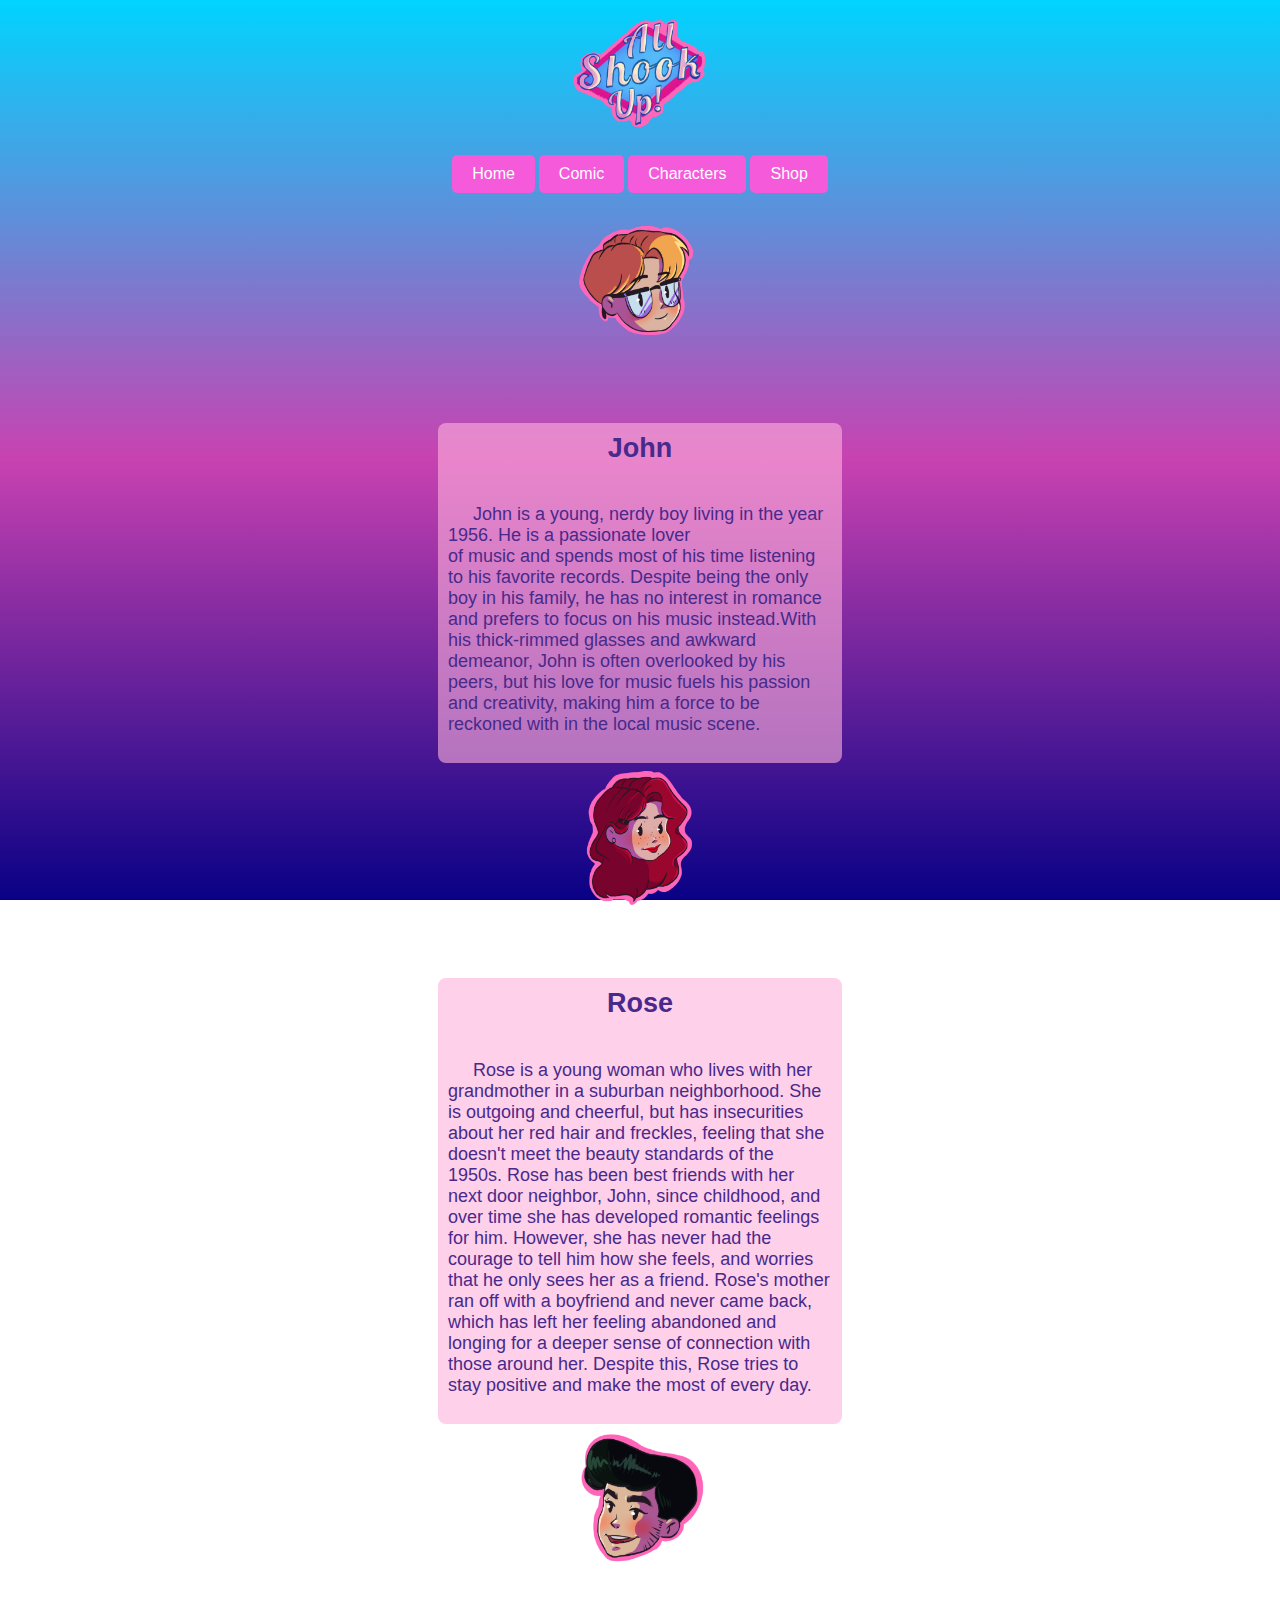
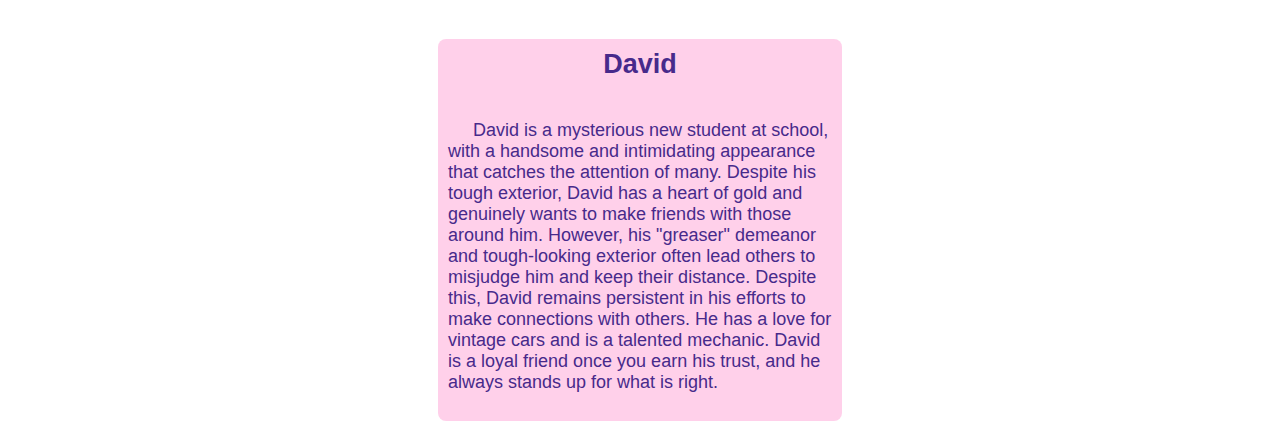
<file: Characters.html>
<!DOCTYPE html>
<html lang="en">
<head>
  <title>Character page</title>
  <link rel="stylesheet" type="text/css" href="styles.css">
  <style>
    .button {
      background-color: rgb(245, 90, 219);
      border: none;
      color: white;
      padding: 10px 20px;
      text-align: center;
      text-decoration: none;
      display: inline-block;
      font-size: 16px;
      margin: 4px 2px 5px;
      cursor: pointer;
      border-radius: 5px;
    }

    /* Center the buttons within the containing div */
    .button-container {
      display: flex;
      justify-content: center;
      width: 100%;
      max-width: 960px;
      margin: 0 auto;
    }
  </style>
</head>
<body>
  <img src="media/logo.png" alt="Logo">
  <div class="button-container">
    <!-- Add buttons for Home, Characters, and Shop -->
    <button class="button"><a href="index.html">Home</a></button>
    <button class="button"><a href="comic.html">Comic</a></button>
    <button class="button"><a href="Characters.html">Characters</a></button>
    <button class="button"><a href="https://www.etsy.com/shop/PastelPrizm" target="_blank">Shop</a></button>
  </div>

  <div class="photo">
    <img src="media/john.png" alt="John" id="john">
    <div class="description" id="john-desc">
      <h2>John</h2>
      <p>&nbsp;&nbsp;&nbsp;&nbsp;&nbsp;John is a young, nerdy boy living in the year 1956. He is a passionate lover<br>
       of music and spends most of his time listening to his favorite records. Despite being
       the only boy in his family, he has no interest in romance and prefers to focus on his
       music instead.With his thick-rimmed glasses and awkward demeanor, John is 
      often overlooked by his peers, but his love for music fuels his passion
      and creativity, making him a force to be reckoned with in the local music scene.</p>
    </div>
  </div>
  
  <div class="photo">
    <img src="media/rose.png" alt="Rose" id="rose">
    <div class="description" id="rose-desc">
      <h2>Rose</h2>
      <p>&nbsp;&nbsp;&nbsp;&nbsp;&nbsp;Rose is a young woman who lives with her grandmother in a suburban
        neighborhood. She is outgoing and cheerful, but has insecurities about her red 
        hair and freckles, feeling that she doesn't meet the beauty standards of the 1950s.
        Rose has been best friends with her next door neighbor, John, since childhood, and 
        over time she has developed romantic feelings for him. However, she has never had
        the courage to tell him how she feels, and worries that he only sees her as a friend.
        Rose's mother ran off with a boyfriend and never came back, which has left her feeling 
        abandoned and longing for a deeper sense of connection with those around her.
        Despite this, Rose tries to stay positive and make the most of every day.</p>
    </div>
  </div>
  
  <div class="photo">
    <img src="media/david.png" alt="David" id="david">
    <div class="description" id="david-desc">
      <h2>David</h2>
      <p>&nbsp;&nbsp;&nbsp;&nbsp;&nbsp;David is a mysterious new student at school, with a handsome and intimidating 
        appearance that catches the attention of many. Despite his tough exterior, David
        has a heart of gold and genuinely wants to make friends with those around him. 
        However, his "greaser" demeanor and tough-looking exterior often lead others to
        misjudge him and keep their distance. Despite this, David remains persistent in his
        efforts to make connections with others. He has a love for vintage cars and is a talented mechanic. 
        David is a loyal friend once you earn his trust, and he always stands up for what is right.</p>
    </div>
  </div>

  <script>
// Add click event listener to each image
document.getElementById('john').addEventListener('click', function(event) {
    // Stop the event from propagating to the document
    event.stopPropagation();

    // Hide any open description boxes
    hideAllDescriptions();

    document.getElementById('john-desc').style.display = 'block';
  });

  document.getElementById('rose').addEventListener('click', function(event) {
    // Stop the event from propagating to the document
    event.stopPropagation();

    // Hide any open description boxes
    hideAllDescriptions();

    document.getElementById('rose-desc').style.display = 'block';
  });

  document.getElementById('david').addEventListener('click', function(event) {
    // Stop the event from propagating to the document
    event.stopPropagation();

    // Hide any open description boxes
    hideAllDescriptions();

    document.getElementById('david-desc').style.display = 'block';
  });

  // Add click event listener to the document to hide the description box
  document.addEventListener('click', function(event) {
    // Get the description box element
    var description = event.target.closest('.description');

    // Check if the click event happened outside of the description box
    if (!description) {
      // Hide any open description boxes
      hideAllDescriptions();
    }
  });

  // Function to hide all description boxes
  function hideAllDescriptions() {
    var descriptions = document.getElementsByClassName('description');
    for (var i = 0; i < descriptions.length; i++) {
      descriptions[i].style.display = 'none';
    }
  }
  
  </script>
</body>
</html>
</file>
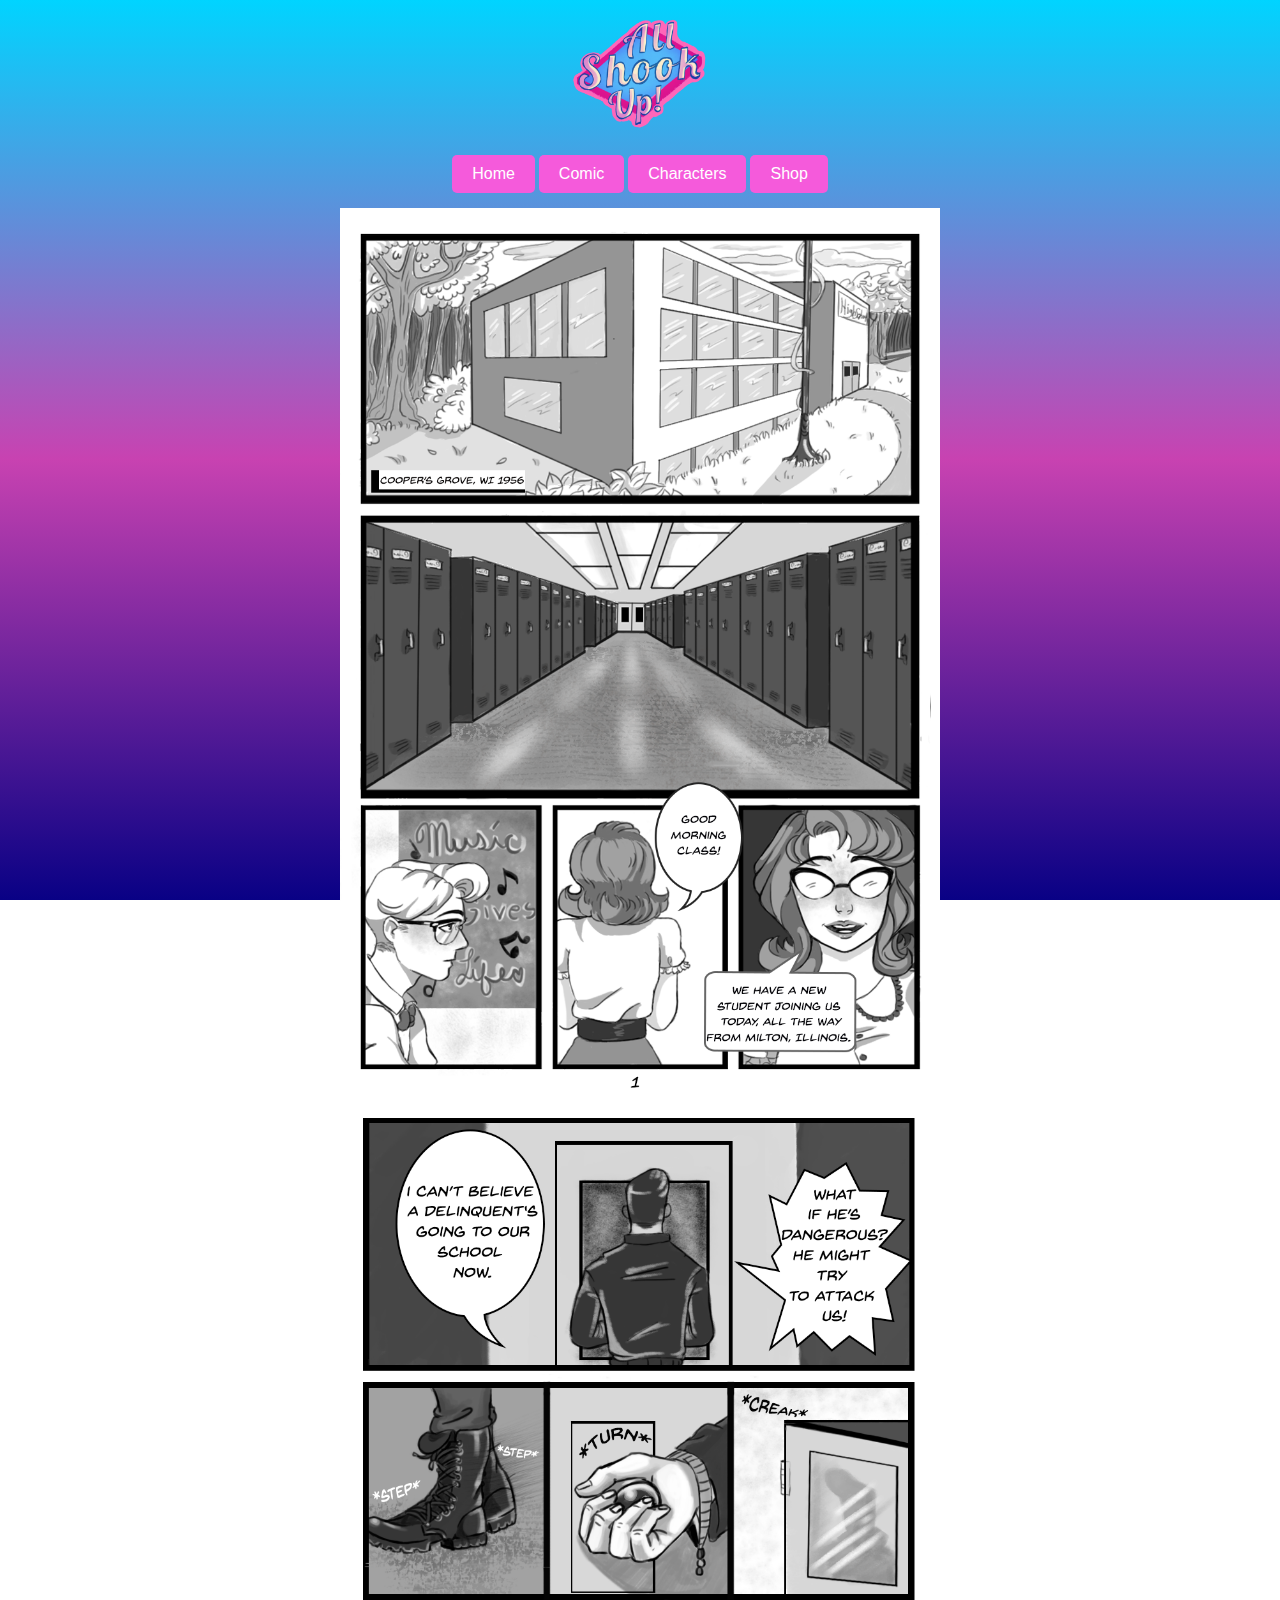
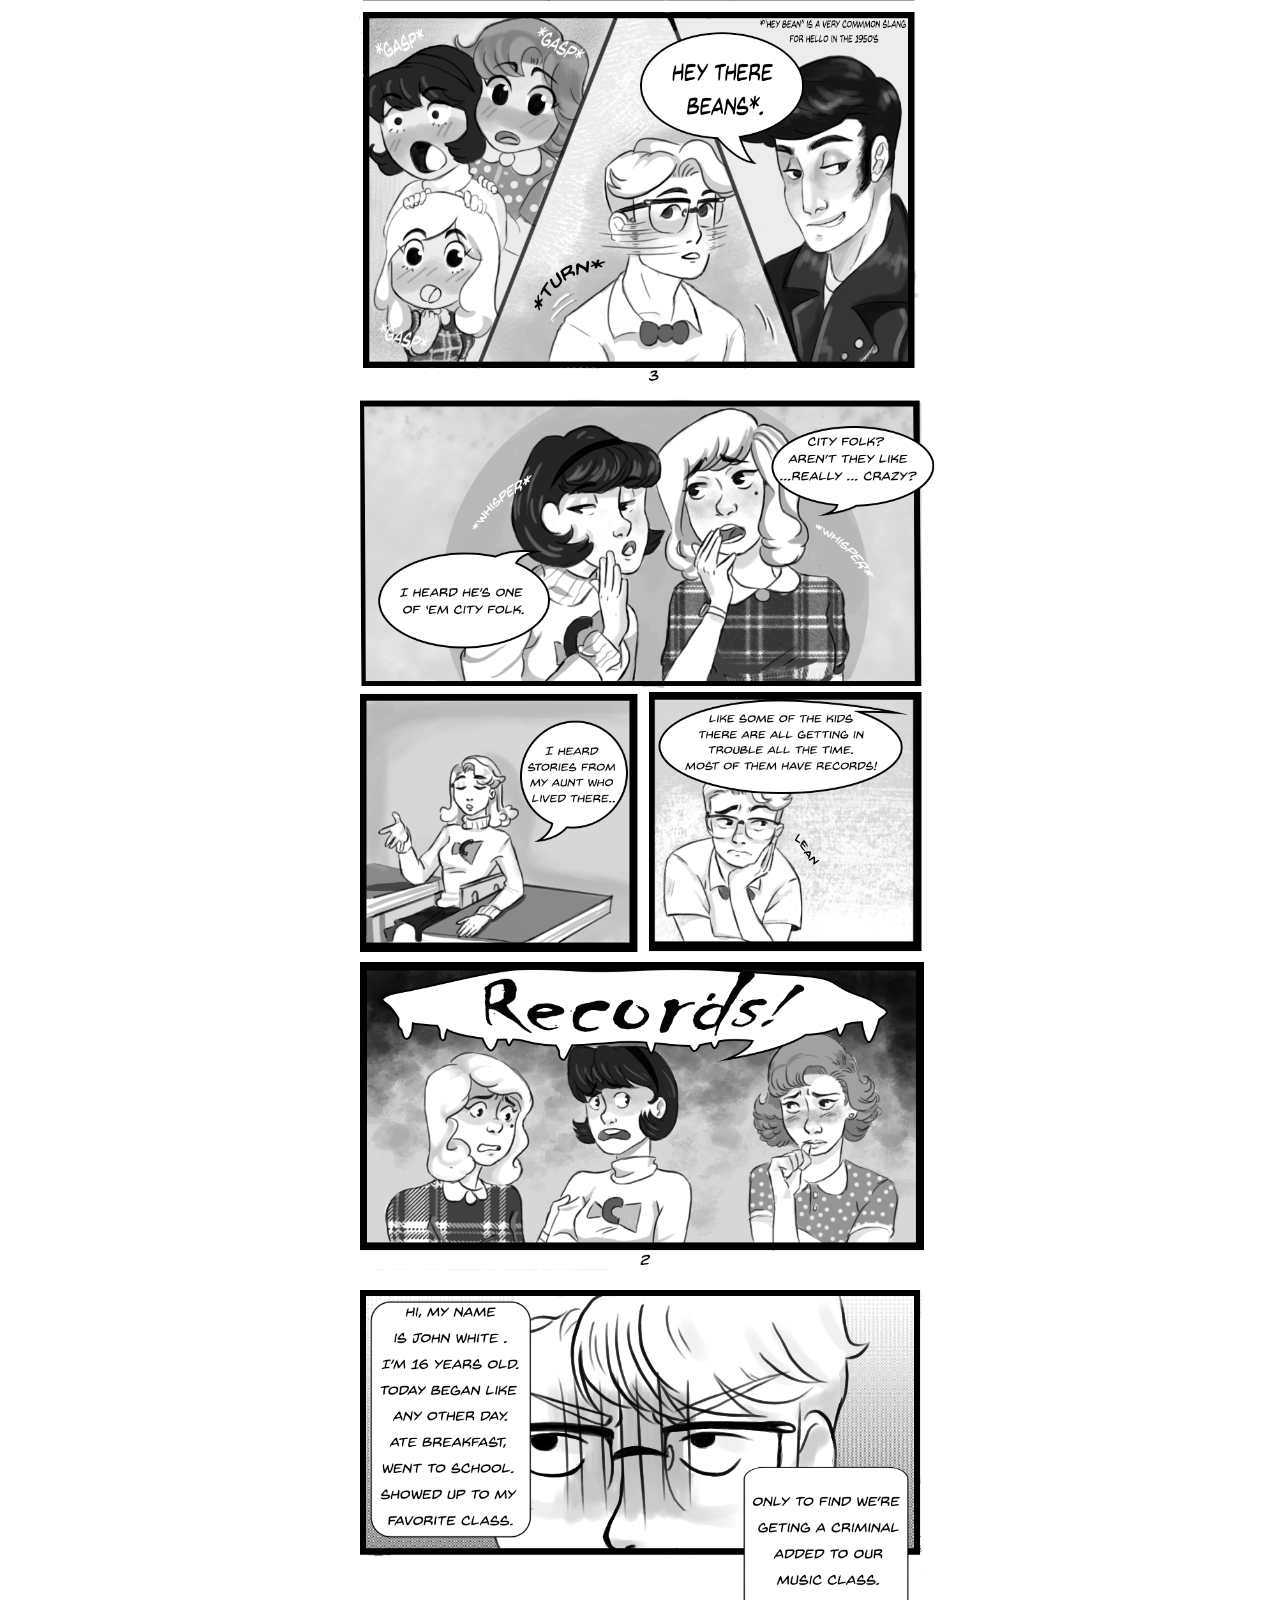
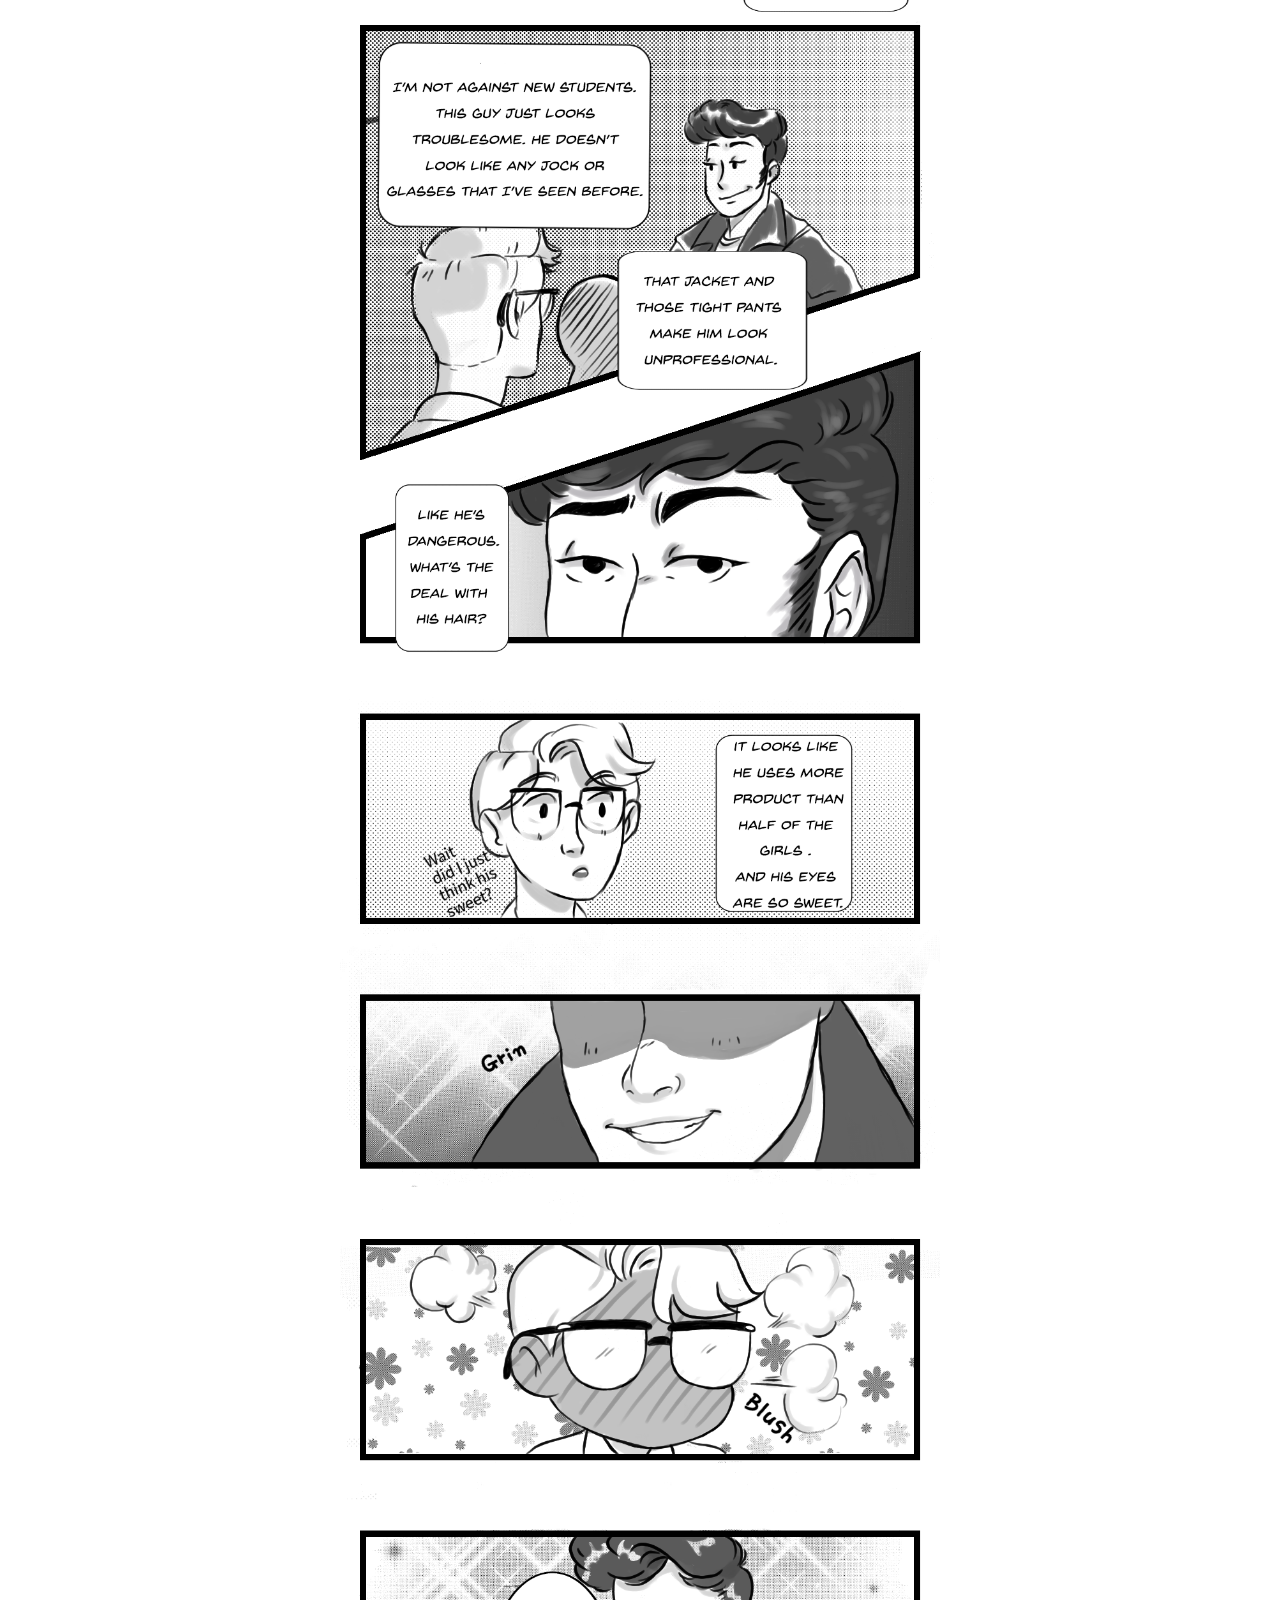
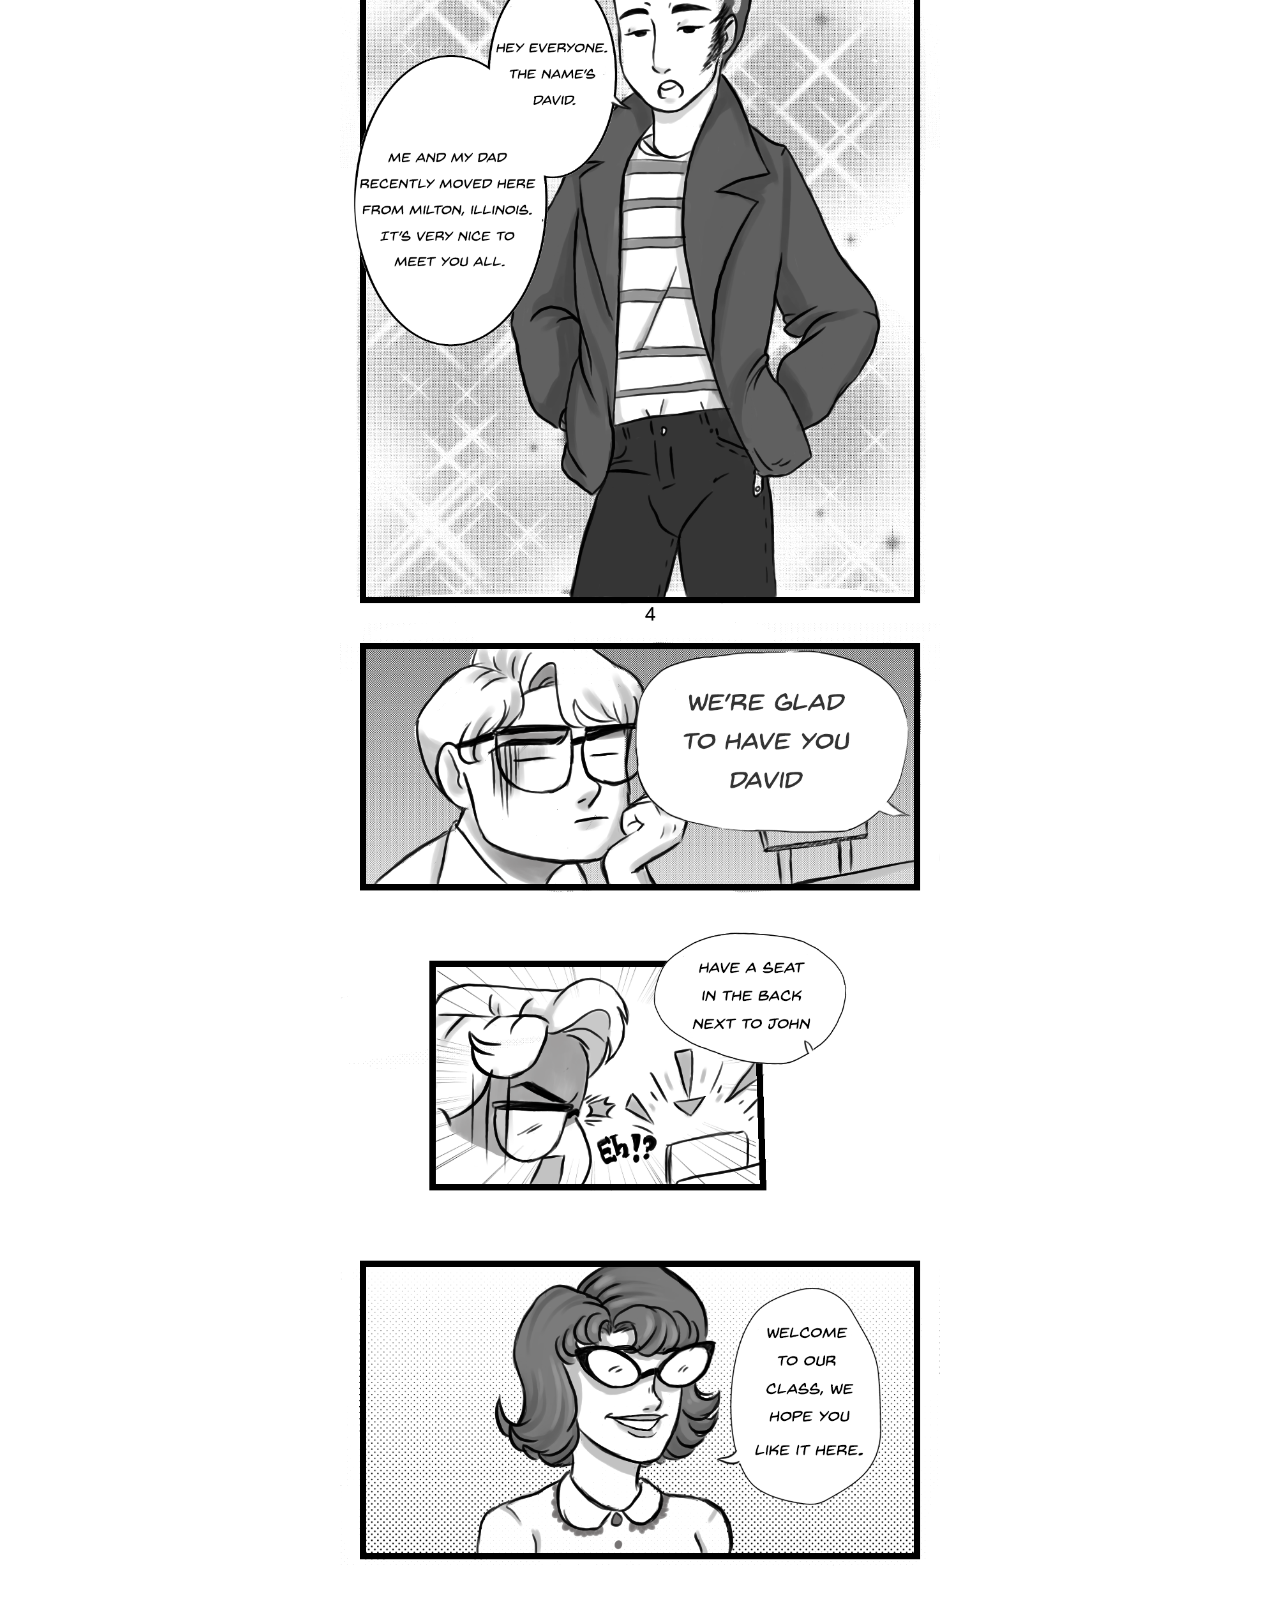
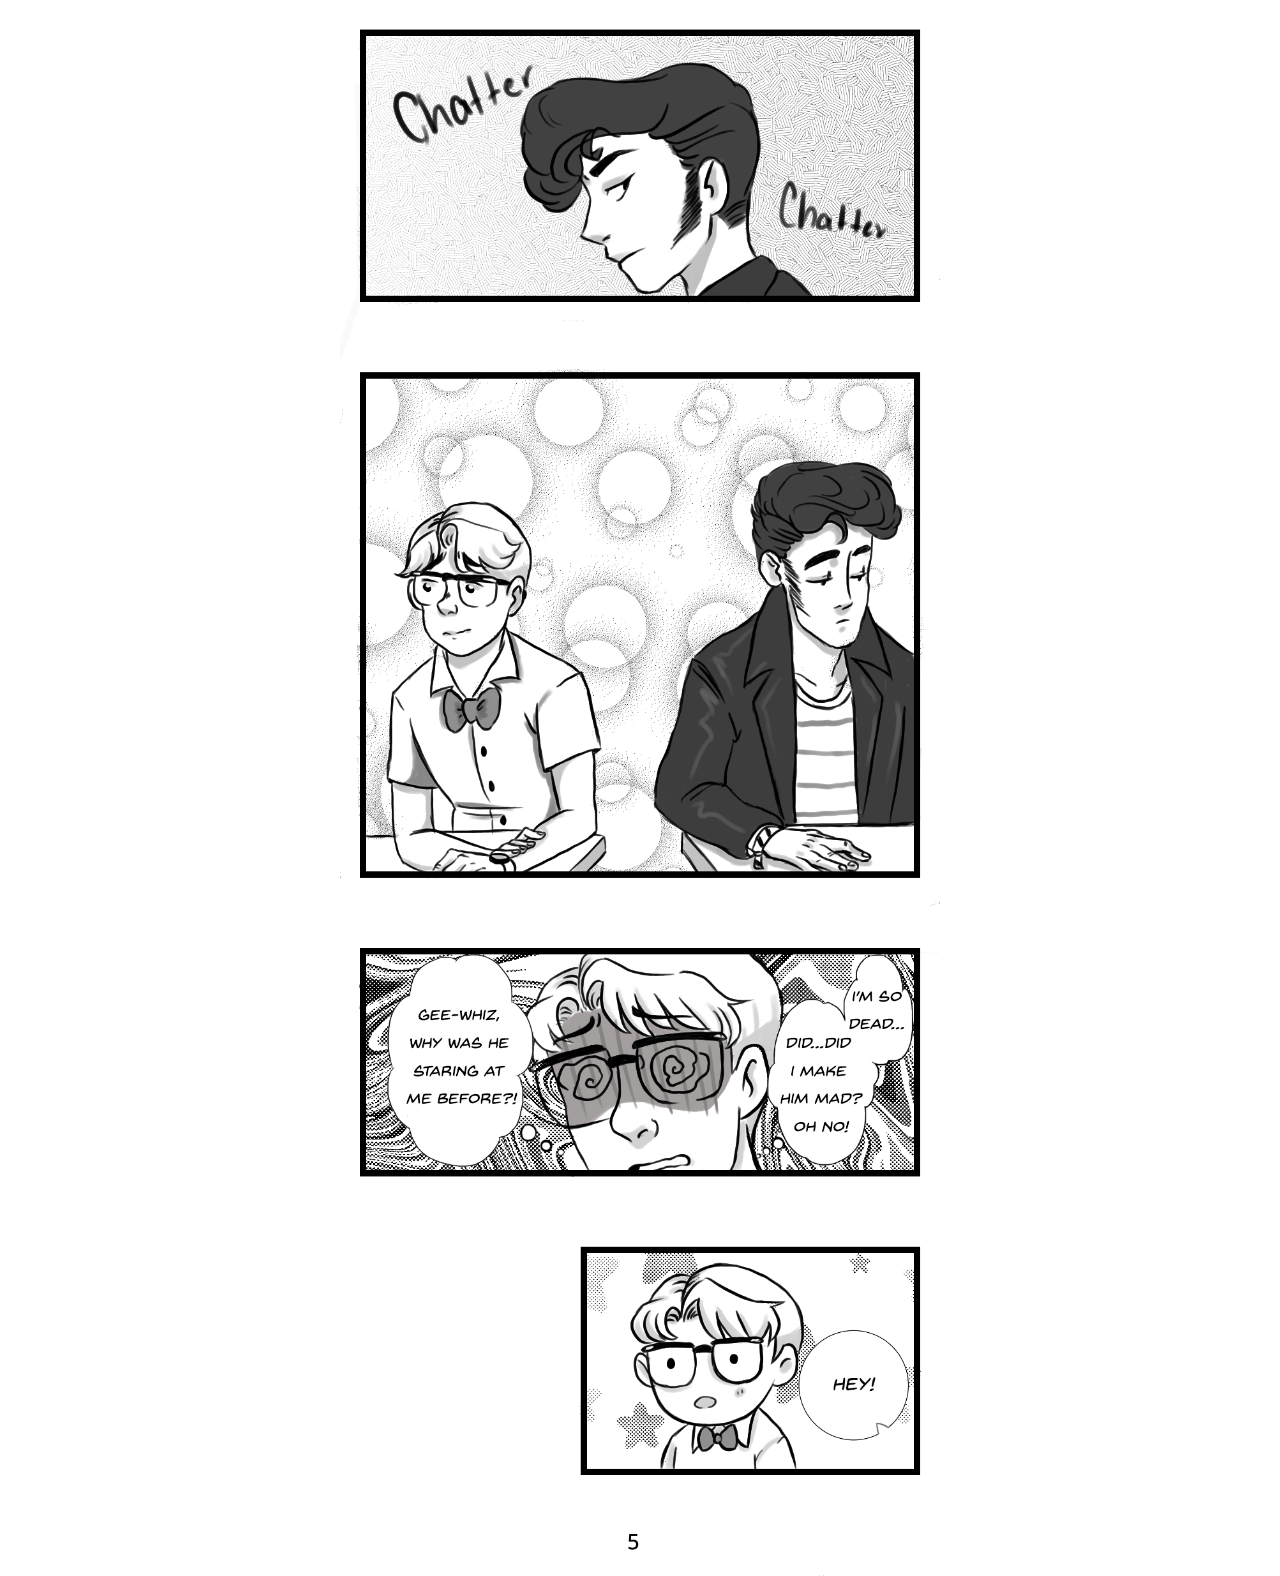
<file: comic.html>
<!DOCTYPE html>
<html lang="en">
<head>
    <title>Comic</title>
    <link rel="stylesheet" type="text/css" href="02styles.css">
    <style>
        .button {
          background-color: rgb(245, 90, 219);
          border: none;
          color: white;
          padding: 10px 20px;
          text-align: center;
          text-decoration: none;
          display: inline-block;
          font-size: 16px;
          margin: 4px 2px 5px;
          cursor: pointer;
          border-radius: 5px;
        } 
      
        /* Center the buttons within the containing div */
        .button-container {
          display: flex;
          justify-content: center;
          width: 100%;
          max-width: 960px;
          margin: 0 auto;
        }
      </style>
</head>
<body>
    <img src="media/logo.png" class="logo">
     <div class="button-container">
        <!-- Add buttons for Home, Characters, and Shop -->
        <button class="button"><a href="index.html">Home</a></button>
        <button class="button"><a href="comic.html">Comic</a></button>
        <button class="button"><a href="Characters.html">Characters</a></button>
        <button class="button"><a href="https://www.etsy.com/shop/PastelPrizm" target="_blank">Shop</a></button>
      </div>
     <div class="page1">
        <img src="media/page 1.png" alt="ComicPage">
      </div>
      <div class="page2">
        <img src="media/page 2.png" alt="ComicPage">
        </div>
      <div class="page3">
        <img src="media/page 3.png" alt="ComicPage">
        </div>
      <div class="page4">
          <img src="media/page 4.png" alt="ComicPage">
          </div>
  
      <div class="page5">
            <img src="media/page 5.png" alt="ComicPage">
            </div>

      <button id="back-to-top-btn">&#8593; Back to top</button> 
      
      <script>
        var backToTopBtn = document.getElementById("back-to-top-btn");

        window.onscroll = function() {
          if (document.body.scrollTop > 20 || document.documentElement.scrollTop > 20) {
            backToTopBtn.style.display = "block";
          } else {
            backToTopBtn.style.display = "none";
          }
        };

        backToTopBtn.onclick = function() {
          document.body.scrollTop = 0;
          document.documentElement.scrollTop = 0;
        };
      </script>
</body>
</html>
</file>
<file: styles.css>
/* Set default styles for html and body elements */
html, body {
    height: 100%;
    position: relative;
  }
  
  /* Set background color and cursor style for body */
  body {
    margin: 0;
    padding: 0;
    cursor: url('media/milkshake.png'), auto;
    background: linear-gradient(360deg, rgba(9,1,133,1) 0%, rgba(200,66,177,1) 49%, rgba(0,212,255,1) 100%);
    background-attachment: fixed;
    font-family: 'Gill Sans', 'Gill Sans MT', Calibri, 'Trebuchet MS', sans-serif;
    margin bottom: 180px; 
  }
  
  .rose, .john, .david {
    position: absolute;
    left: 50%;
    transform: translateX(-50%);
    width: 20%;
    height: auto;
    margin-bottom: 40px;
  }

  /* Media query for smaller screens */
  @media (max-width: 768px) {
    /* Set width and position for description divs */
    .description {
      width: 100%;
      position: static;
      margin-top: 5px;
      text-align: center;
    }
  }
  
  /* Media query for larger screens */
  @media (min-width: 768px) {
    /* Set position, size, and margin for each image */
    .rose, .john, .david {
      position: absolute;
      right: 75%;
      left: 0;
      margin: 0 auto;
      width: 20%;
      height: auto;
      margin-bottom: 40px;
    }
    /* Set position for each image */
    .john {
      top: 30%;
    }
    .david {
      top: 53%;
    }
    .rose {
      top: 75%;
    }
  }
  
  /* Set styles for description div */
  .description {
    width: 40%;
    max-width: 30%;
    border: none;
    padding: 10px;
    margin: 65px auto 0;
    text-align: left;
    font-size: 18px;
    color: rgb(71, 42, 139);
    background-color: rgba(255, 177, 220, 0.603);
    border-radius: 8px;
    display: flex;
    flex-direction:column;
    justify-content: center;
    align-items: center;
    font-family: 'Gill Sans', 'Gill Sans MT', Calibri, 'Trebuchet MS', sans-serif;
  }
  .description h2{
    margin-top: 0;
  }
  /* Set default styles for images */
  img {
    display: block;
    margin-left: auto;
    margin-right: auto;
    width: 150px !important;
    height: 150px !important;
  }
  
  /* Set styles for button container */
  .button-container {
    display: flex;
    justify-content: center;
    width: 100%;
    max-width: 960px;
    margin: 0 auto;
    height: calc(12vh - 60px);
    padding-bottom: 10px;
    align-items: center;
  }
  .button a{
    color: white;
    text-decoration: none;
  }
  
  /* Set styles for buttons */
  .button {
    background-color: rgb(245, 90, 219);
    border: none;
    color: white;
    padding: 10px 20px;
    text-align: center;
    text-decoration: none;
    display: inline-block;
    font-size: 16px;
    margin: 4px 2px 5px;
    cursor: pointer;
    border-radius: 5px;
  }
  
  /* Set styles for image containers */
  .image-container {
    position: relative;
  }
</file>
<file: 02styles.css>
html, body {
    height: 100%;
    position: relative;
}

body{
    margin: 0;
    padding:0;
    cursor: url( 'media/milkshake.png'), auto;
    background: linear-gradient(360deg, rgba(9,1,133,1) 0%, rgba(200,66,177,1) 49%, rgba(0,212,255,1) 100%);
    background-attachment: fixed;
}
.logo{
    display: block;
    margin-left: auto;
    margin-right: auto;
    width: 150px !important;
    height: 150px !important;
}
.button-container {
    display: flex;
    justify-content: center;
    width: 100%;
    max-width: 960px;
    margin: 0 auto;
    height: calc(12vh - 60px);
    padding-bottom: 10px;
    align-items: center; /* new style for vertical centering */
}

.button {
    background-color: rgb(245, 90, 219);
    border: none;
    color: white;
    padding: 10px 20px;
    text-align: center;
    text-decoration: none; /* remove underline */
    display: inline-block;
    font-size: 16px;
    margin: 4px 2px 5px;
    cursor: pointer;
    border-radius: 5px;
}

.button a {
    text-decoration: none;
    color: white;
}

.button:hover{
    background-color: rgb(133, 80, 255);
}
.page1 {
    display: flex;
    justify-content: center;
  }
  
  .page1 img {
    display: block;
    width: 600px;
    height: auto;
    margin-left: auto;
    margin-right: auto;
  }
  .page2 {
    display: flex;
    justify-content: center;
  }
  
  .page2 img {
    display: block;
    width: 600px;
    height: auto;
    margin-left: auto;
    margin-right: auto;
  }
  .page3 {
    display: flex;
    justify-content: center;
  }
  
  .page3 img {
    display: block;
    width: 600px;
    height: auto;
    margin-left: auto;
    margin-right: auto;
  }
  .page4 {
    display: flex;
    justify-content: center;
  }
  
  .page4 img {
    display: block;
    width: 600px;
    height: auto;
    margin-left: auto;
    margin-right: auto;
  }
  .page5 {
    display: flex;
    justify-content: center;
  }
  
  .page5 img {
    display: block;
    width: 600px;
    height: auto;
    margin-left: auto;
    margin-right: auto;
  }
#back-to-top-btn {
    display: none;
    position: fixed;
    bottom: 20px;
    right: 50px;
    z-index: 99;
    font-size: 16px;
    border: none;
    outline: none;
    background-color: #ffbbee8e;
    color: #fff;
    cursor: pointer;
    padding: 10px;
    border-radius: 4px;
  }
</file>
